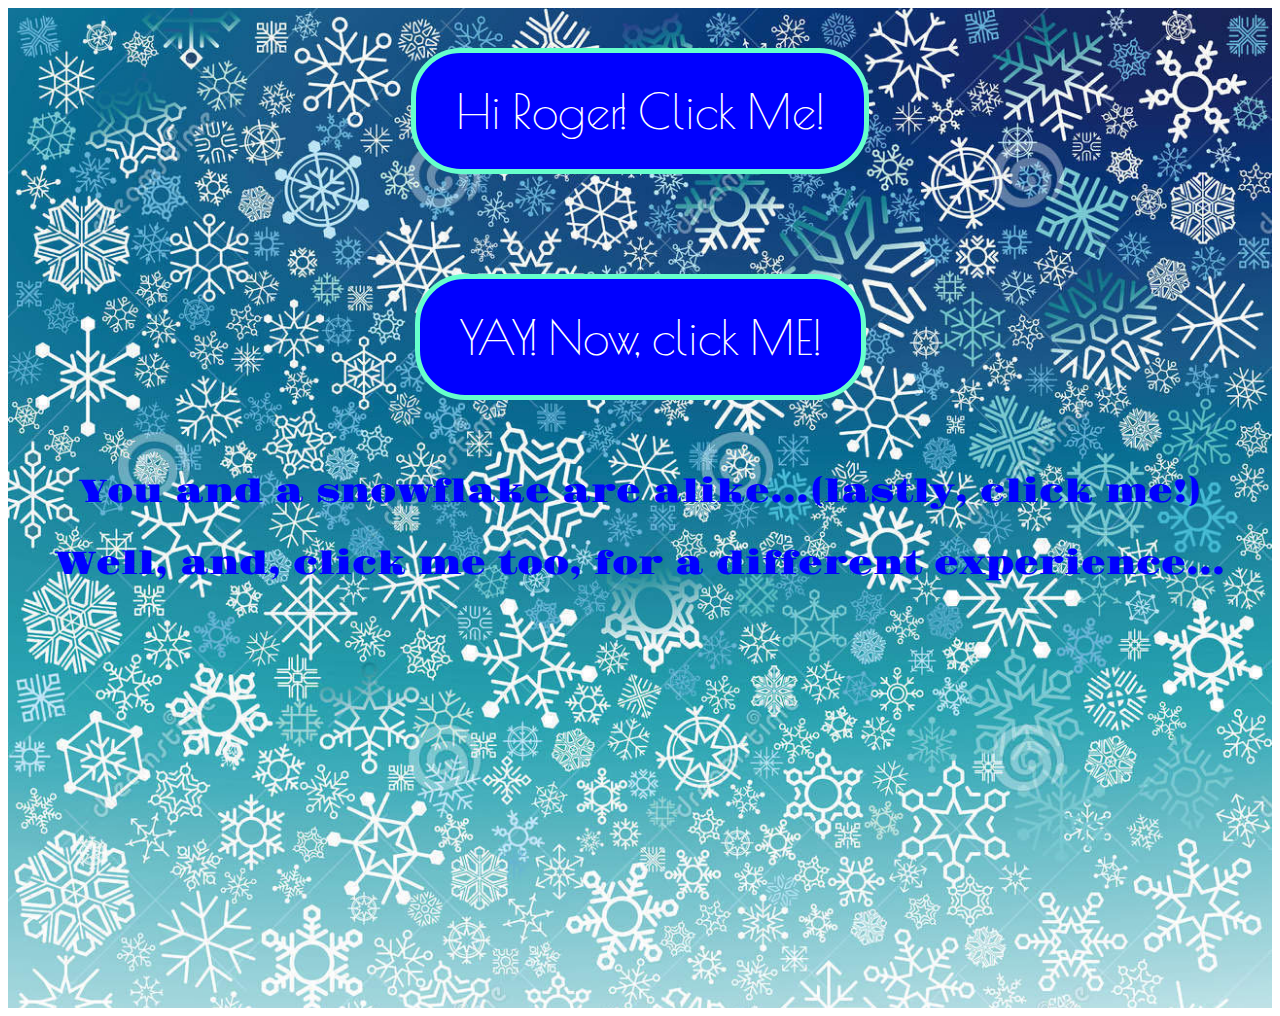
<file: index.html>
<!DOCTYPE html>
<html lang="en">
<head>
	<meta charset="UTF-8">
	<title>Hi Roger!</title>
	<link rel="stylesheet" type="text/css" href="main.css">
	<link href="https://fonts.googleapis.com/css?family=Gravitas+One|Kavoon|Open+Sans|Poiret+One" rel="stylesheet">
</head>
<body>
<script src="main.js"></script>
<div class="snowflake">
<button class="mybutton" onclick="myFunction(str1)">Hi Roger! Click Me!</button>

<p id="demo" class="p-style"></p>

<button class="mybutton" onclick="myFunction2(str2)">YAY! Now, click ME!</button>

<p id="demo2" class="p-style"></p>

<p class="macaroni"><a href="photo.html" target="_blank">You and a snowflake are alike...(lastly, click me!)</a>

<p class="macaroni"><a href="Brad.html" target="_blank">Well, and, click me too, for a different experience...</a>

	
</body>
</html>
</file>
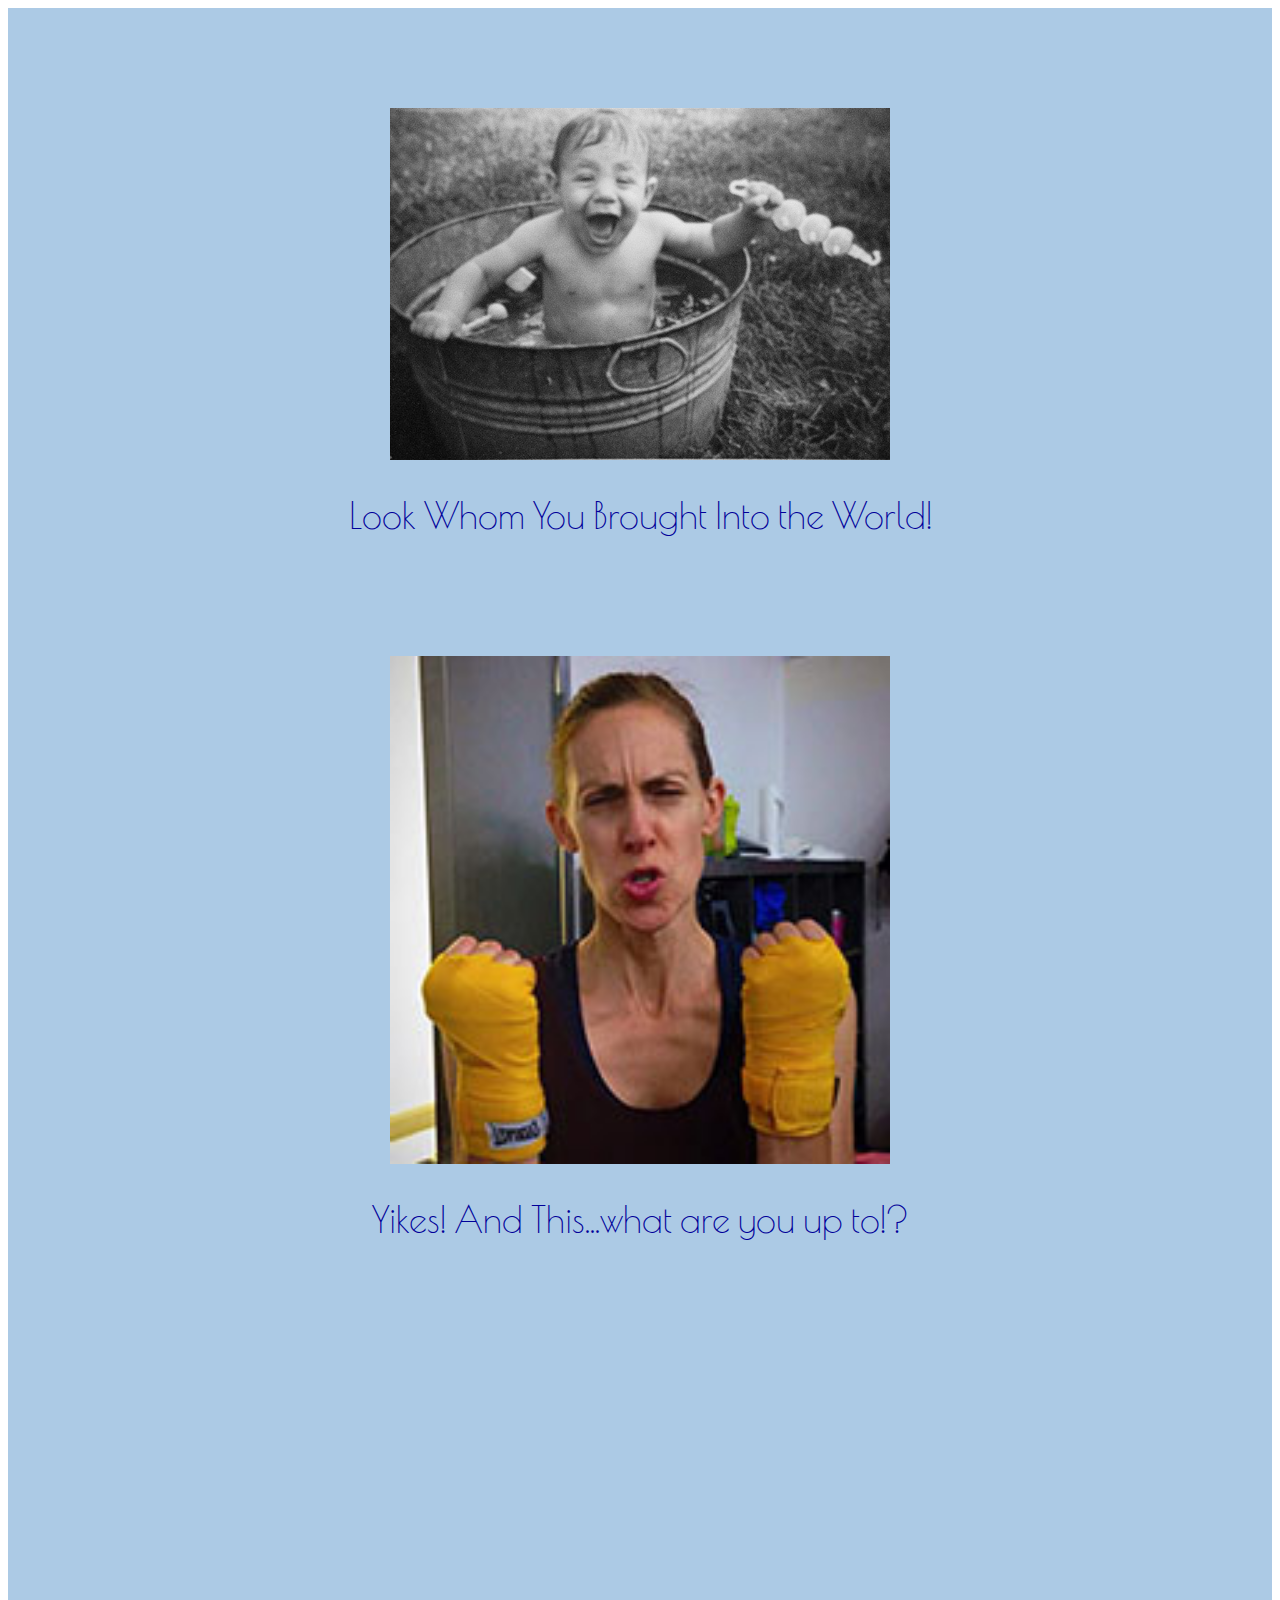
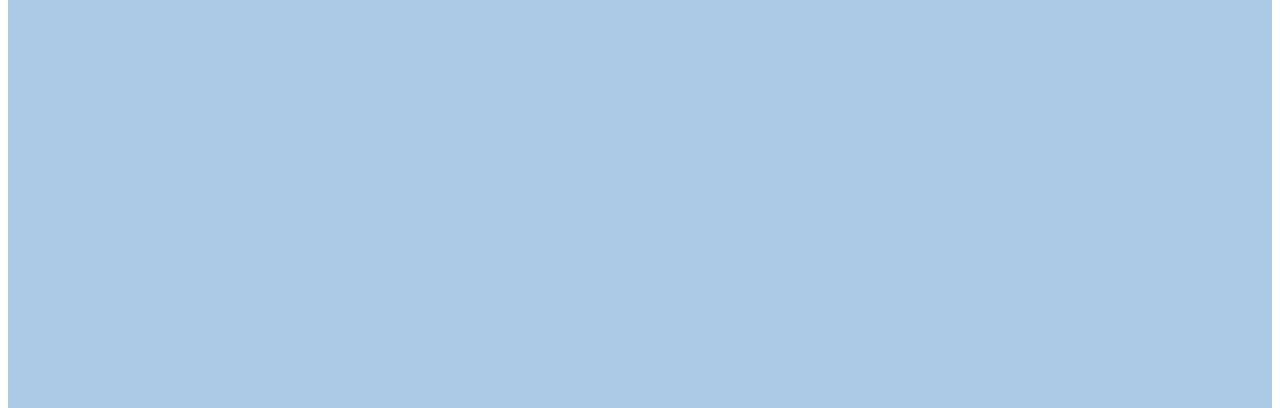
<file: Brad.html>
<!DOCTYPE html>
<html lang="en">
<head>
	<meta charset="UTF-8">
	<title>Look What You Brought Into the World</title>
	<link rel="stylesheet" type="text/css" href="main.css">
	<link href="https://fonts.googleapis.com/css?family=Gravitas+One|Kavoon|Open+Sans|Poiret+One" rel="stylesheet">
</head>

<body>
<div class="body-class">
<script src="main.js"></script>	
<img src="Brad in Tub 4698.jpg">
<p class="text-style-2">Look Whom You Brought Into the World!</p>
<img src="me-boxing.jpg">
<p class="text-style-2">Yikes! And This...what are you up to!?</p>
</body>
</html>
</file>
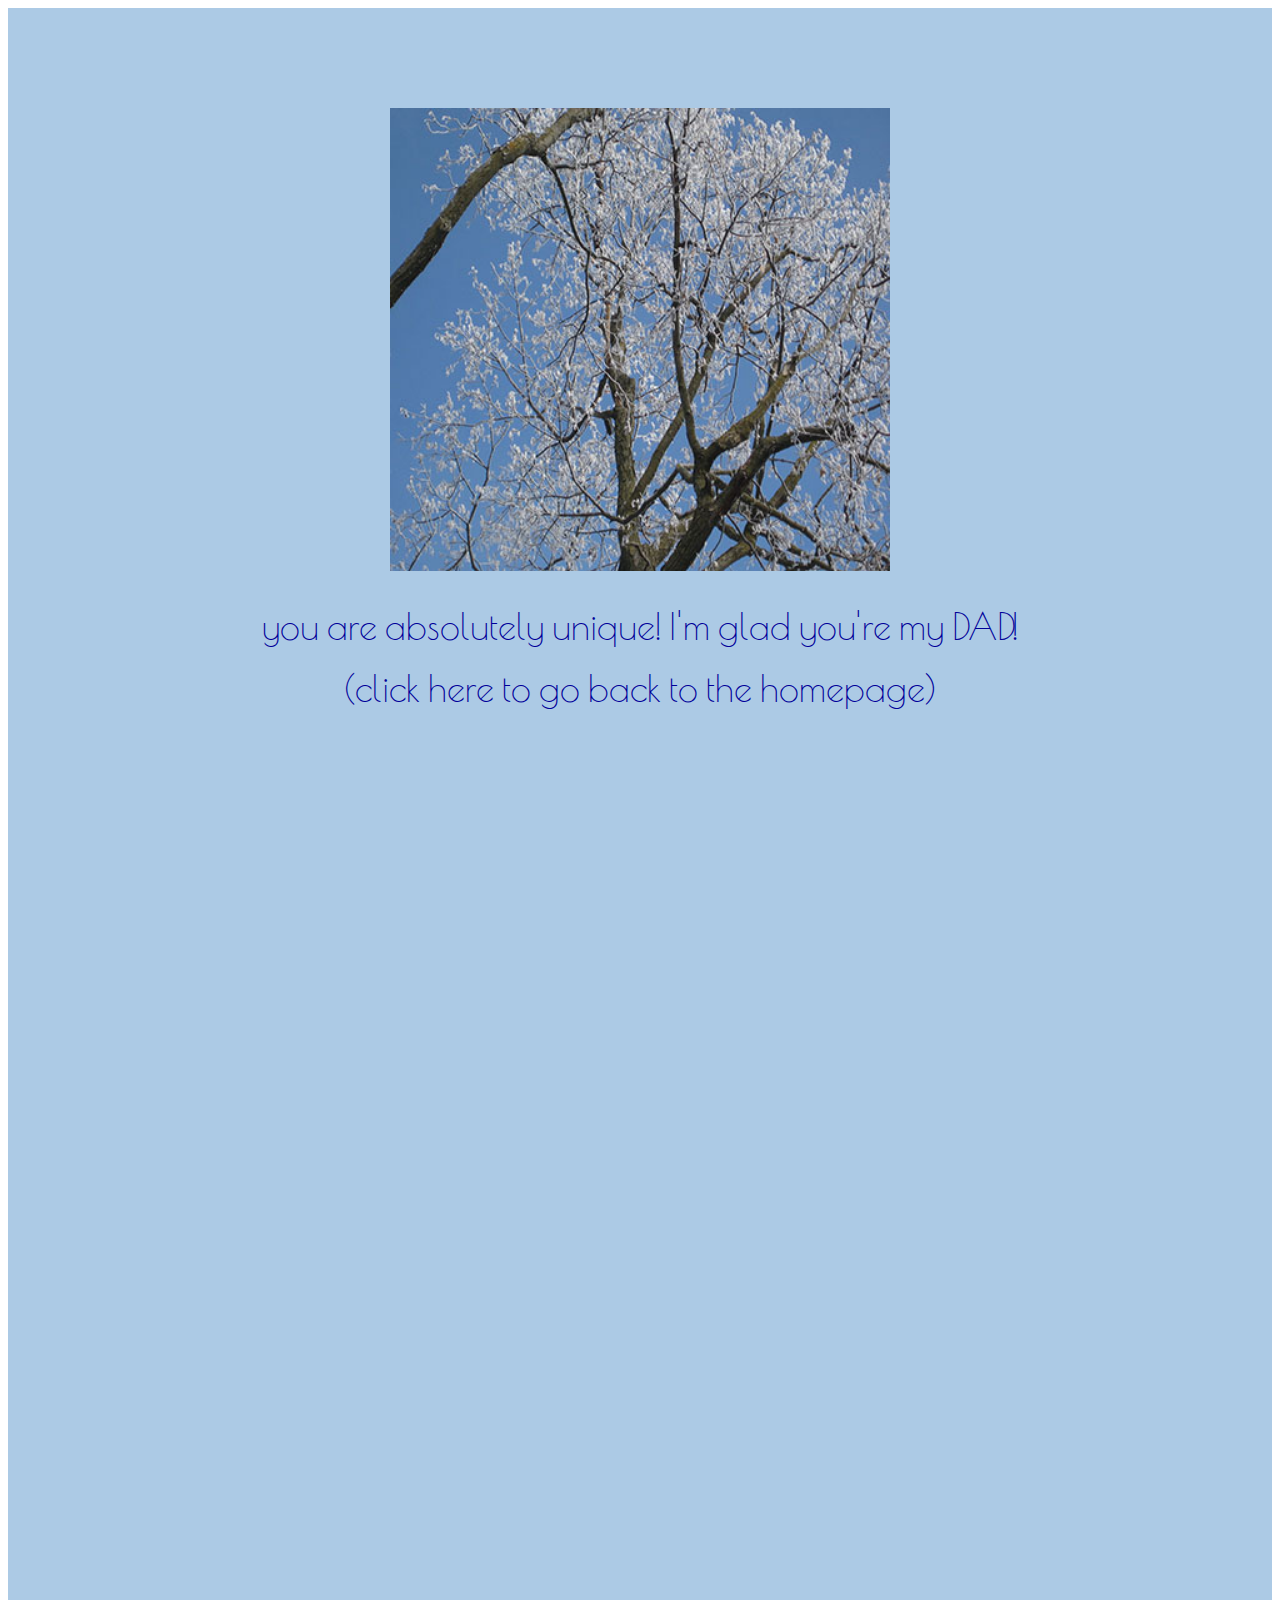
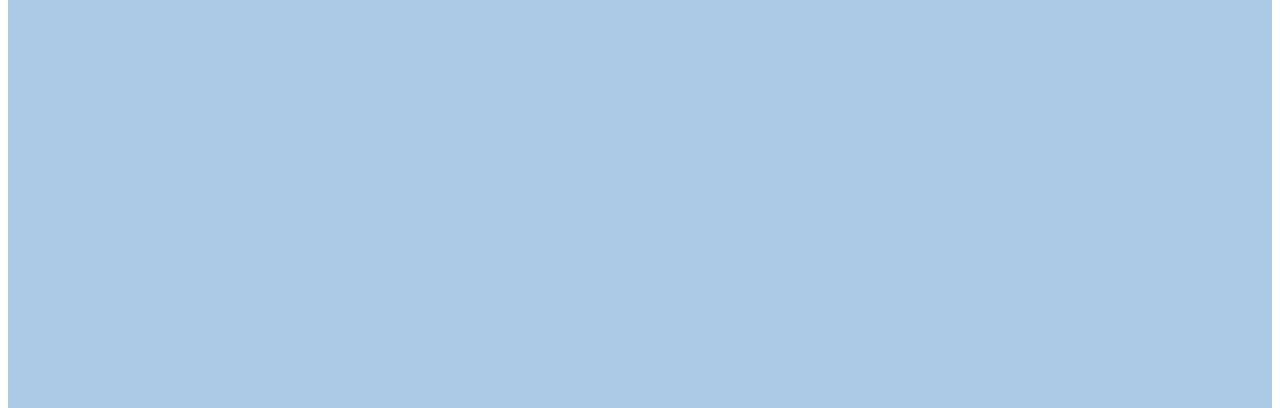
<file: photo.html>
<!DOCTYPE html>
<html lang="en">
<head>
	<meta charset="UTF-8">
	<title>Snowflake</title>
	<link rel="stylesheet" type="text/css" href="main.css">
	<link href="https://fonts.googleapis.com/css?family=Gravitas+One|Kavoon|Open+Sans|Poiret+One" rel="stylesheet">

</head>
<body>
<div class="body-class">
<script src="main.js"></script>
<img src="IMG_1987_2.jpg">
<p class="text-style-2">you are absolutely unique! I'm glad you're my DAD!</p>
<p class="text-style-2"><a href="index.html">(click here to go back to the homepage)</a>
</div>
</body>
</html>
</file>
<file: main.css>
body {
	text-align: center;
	height: 1000px;
	color: blue;
}
.snowflake {
	background:url("falling-snowflake.jpg") no-repeat;
	background-size: cover;
	height: 1000px;
}
.mybutton {
	margin: 40px auto;
	font-family: 'Poiret One', cursive, 'Open Sans', sans-serif;
	font-size: 48px;
	background-color: blue;
	border: 5px solid #66ffcc;
	border-radius: 50px;
	color: white;
	padding: 30px 40px;
}
.p-style {
	color:#000099;
	text-shadow: 4px 4px #33cccc;
	font-family: 'Gravitas One', cursive, 'Open Sans', sans-serif;
	text-align: center;
	font-size: 62px;
	margin-top: 20px;
	margin-bottom: 20px;
}
.text-style-2 {
	color: #000099;
	font-family: 'Poiret One', cursive, 'Open Sans', sans-serif;
	text-align: center;
	font-size: 36px;
	margin-top: 20px;
	margin-bottom: 20px;
}
a:link, a:visited {
	color: inherit;
	text-decoration: none;
}
p.macaroni {
	color: blue;
	font-family:'Gravitas One', sans-serif;
	font-size: 32px;
}
.body-class {
	background-color: #accae5;
	margin: 0;
	height: 2000px;
}
img {
	margin-top: 100px;
	margin-bottom: 10px;
	max-width: 500px;
	width: 90%;
}
</file>
